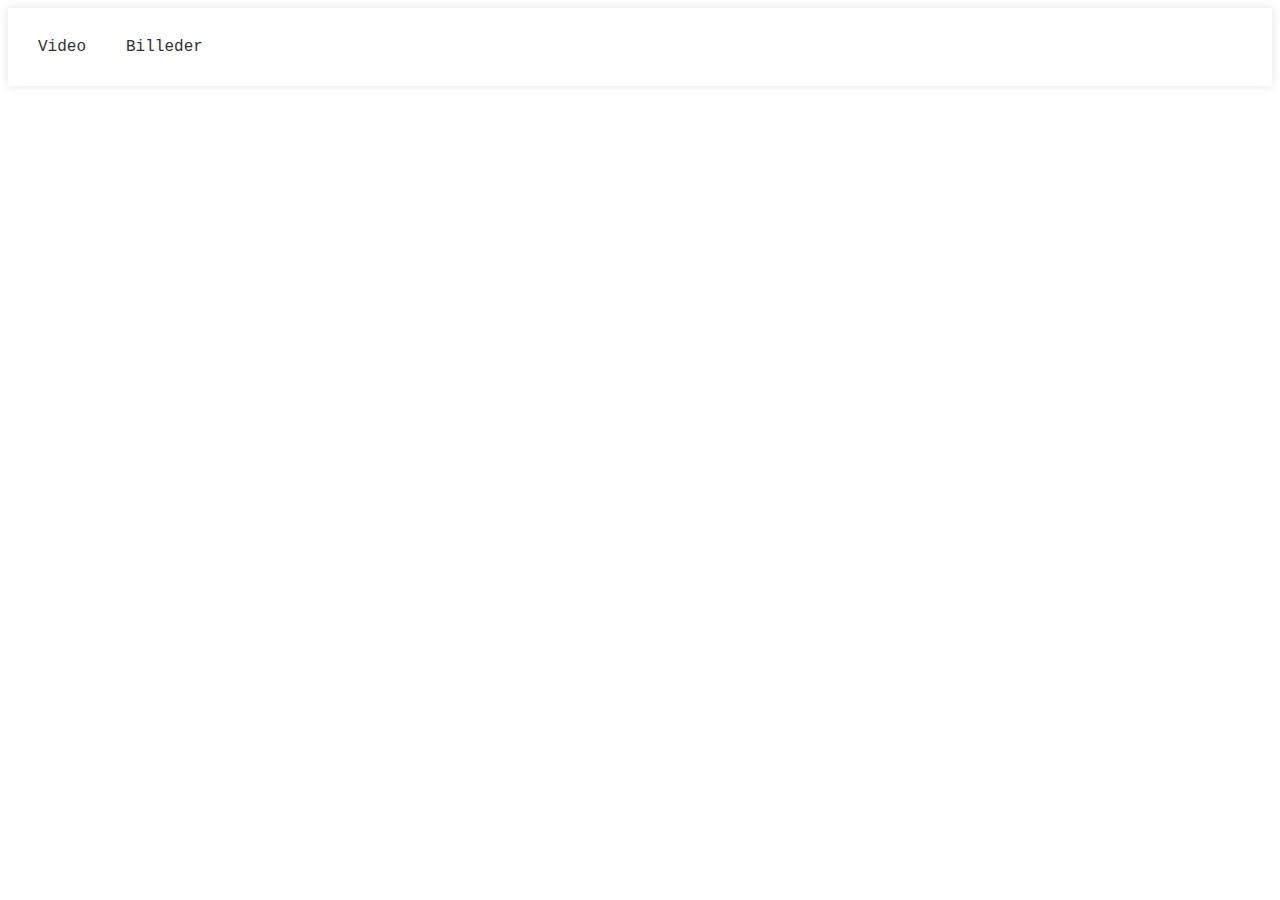
<file: index.html>
<!DOCTYPE html>
<html lang="en">

<head>
    <meta charset="UTF-8">
    <meta http-equiv="X-UA-Compatible" content="IE=edge">
    <meta name="viewport" content="width=device-width, initial-scale=1.0">
    <title>Menu test1</title>
    <link rel="stylesheet" href="style.css">
</head>

<body>
    <header>

        <nav>
            <ul class="menu">
                <li><a href="index.html">Video</a></li>
                <li><a href="spil.html">Billeder</a></li>

            </ul>
            <div class="burger">
                <div class="line"></div>
                <div class="line"></div>
                <div class="line"></div>
            </div>
        </nav>



    </header>


    <main>
        <iframe width="560" height="315" src="https://www.youtube.com/embed/EDDCr-Zr0h4?si=uYeu0CPLQClP4ndW"
            title="YouTube video player" frameborder="0"
            allow="accelerometer; autoplay; clipboard-write; encrypted-media; gyroscope; picture-in-picture; web-share"
            allowfullscreen></iframe>
    </main>






    <script src="menu.js"></script>
</body>

</html>
</file>
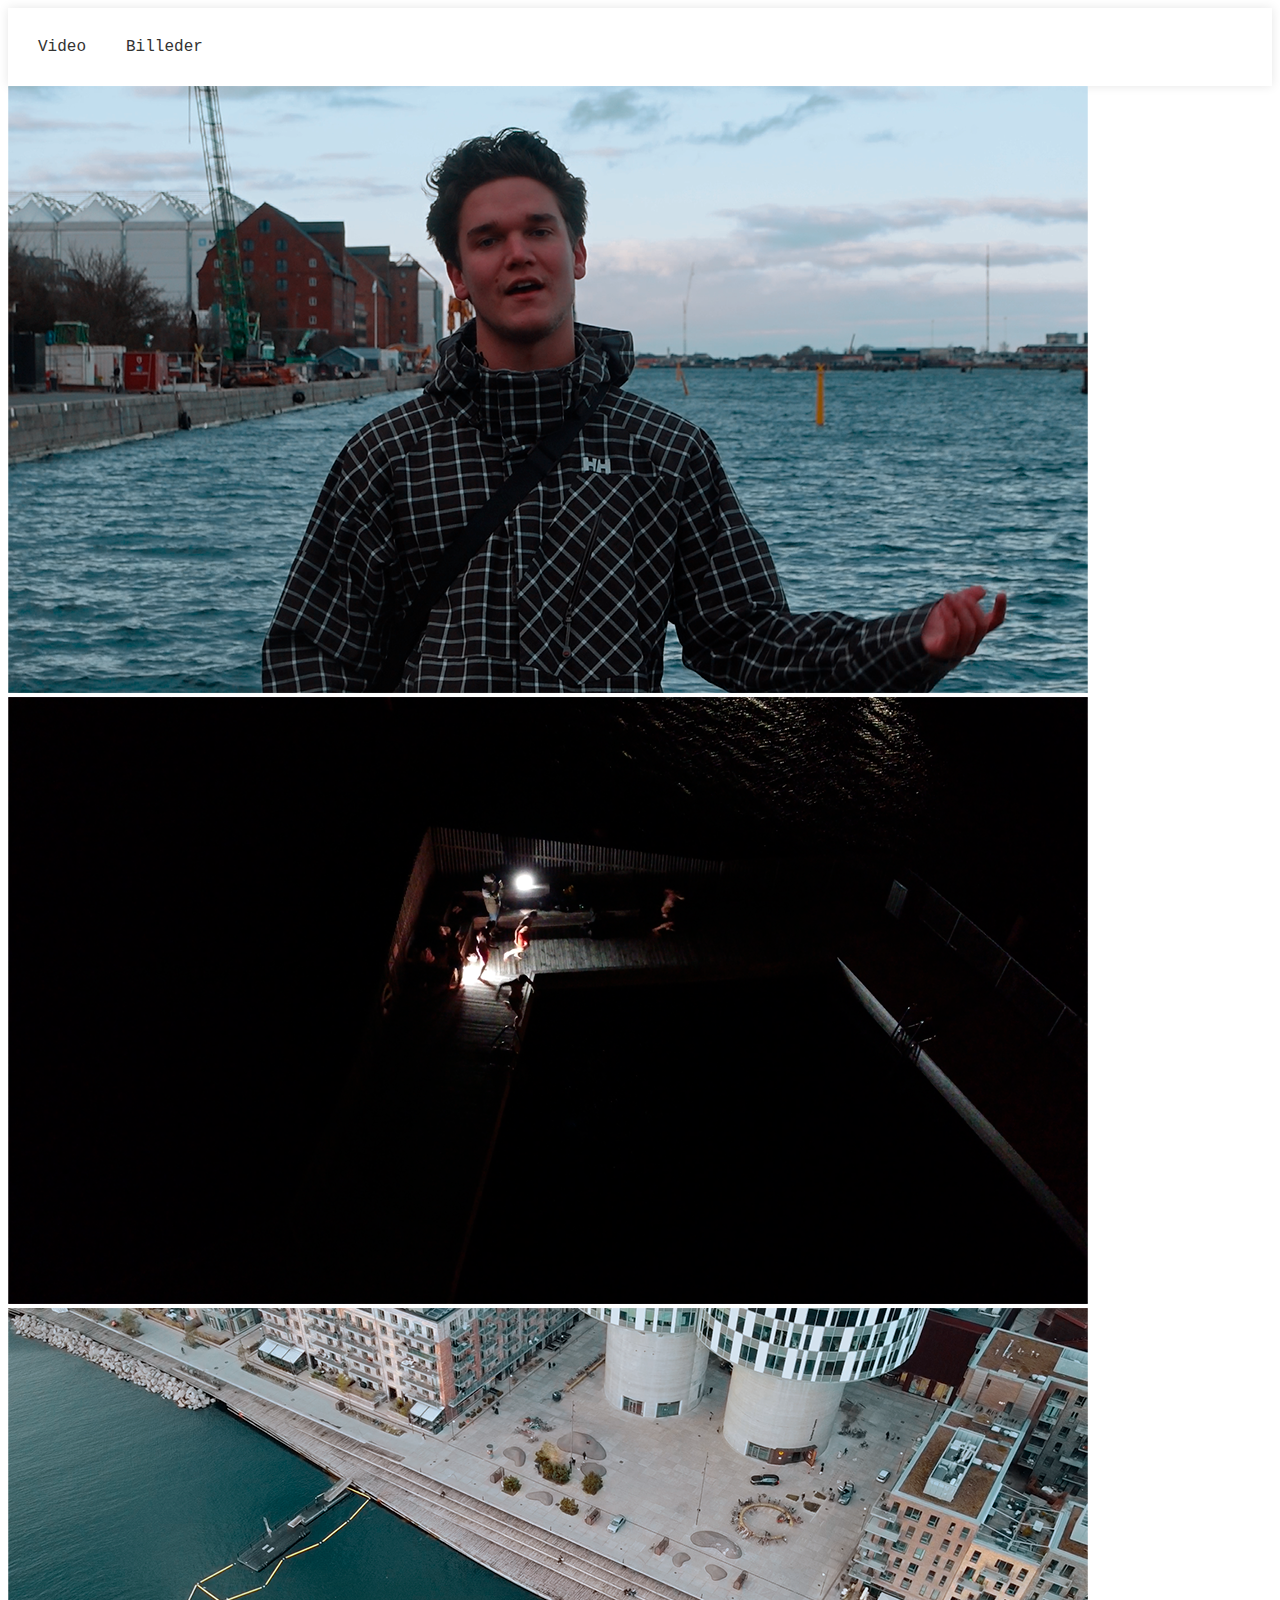
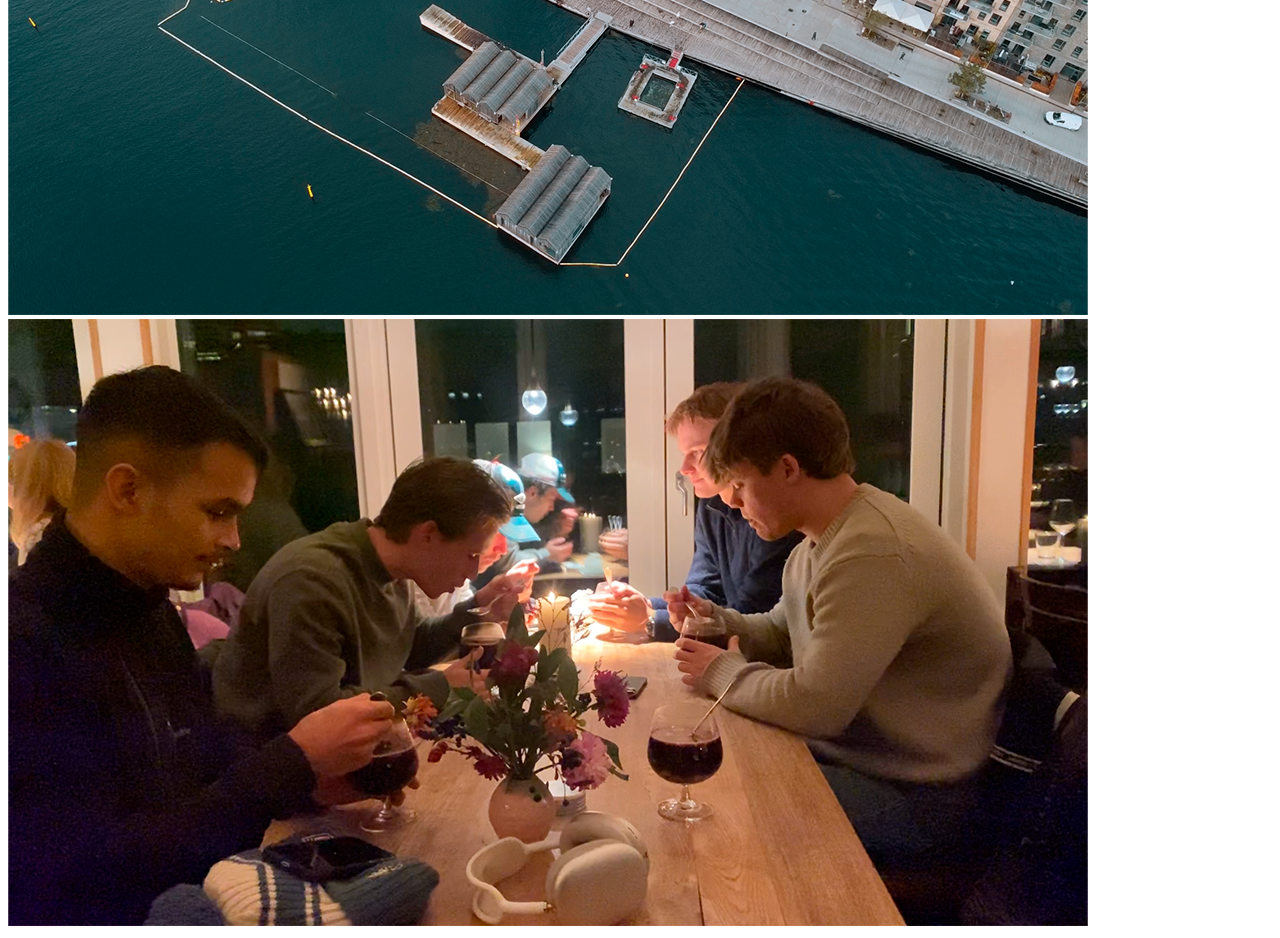
<file: spil.html>
<!DOCTYPE html>
<html lang="en">

<head>
    <meta charset="UTF-8">
    <meta http-equiv="X-UA-Compatible" content="IE=edge">
    <meta name="viewport" content="width=device-width, initial-scale=1.0">
    <title>Menu test1</title>
    <link rel="stylesheet" href="style.css">
</head>

<body>
    <header>

        <nav>
            <ul class="menu">
                <li><a href="index.html">Video</a></li>
                <li><a href="spil.html">Billeder</a></li>

            </ul>
            <div class="burger">
                <div class="line"></div>
                <div class="line"></div>
                <div class="line"></div>
            </div>
        </nav>
    </header>

    <main>
        <div class="grid_2">
            <div class="flex_col">

                <img src="presets/artboard1.png" alt="" class="cafe">
            </div>
            <div class="flex_col">

                <img src="presets/artboard2.png" alt="" class="mig">
            </div>

            <div class="flex_col">
                <img src="presets/artboard3.png" alt="" class="droneskud1">
            </div>
            <div class="flex_col">

                <img src="presets/artboard4.png" alt="" class="droneskudmørke">
            </div>

        </div>

    </main>







    <script src="menu.js"></script>
</body>

</html>
</file>
<file: style.css>
header {
  display: flex;
  justify-content: space-between;
  align-items: center;
  padding: 20px;
  background-color: #fff;
  box-shadow: 0 0 10px rgba(0, 0, 0, 0.1);
}

.logo img {
  width: 50px;
  height: 50px;
}

nav {
  display: flex;
  align-items: center;
}

.menu {
  display: flex;
  font-family: "Courier New", Courier, monospace;
  list-style: none;
  margin: 0;
  padding: 0;
}

.menu li {
  margin-right: 20px;
}

.menu li:last-child {
  margin-right: 0;
}

.menu a {
  display: block;

  padding: 10px;
  color: #333;
  text-decoration: none;
  transition: color 0.3s;
  text-align: end;
}

.menu a:hover {
  color: #f00;
}

.burger {
  width: 30px;
  height: 20px;
  cursor: pointer;
}

.burger .line {
  width: 100%;
  height: 2px;
  background-color: #333;
  margin-bottom: 5px;
  transition: 0.2s linear;
}
.burger {
  display: none;
}
@media screen and (max-width: 800px) {
  .menu {
    display: none;
  }
  .burger {
    display: block;
  }
  .burger.active .line:nth-child(1) {
    transform: rotate(45deg) translate(5px, 5px);
    transition: 0.2s linear;
  }

  .burger.active .line:nth-child(2) {
    opacity: 0;
    transition: 0.15s linear;
  }

  .burger.active .line:nth-child(3) {
    transform: rotate(-45deg) translate(5px, -5px);
    transition: 0.2s linear;
  }

  nav.active .menu {
    display: block;
    background-color: #fff;
    position: absolute;
    top: 60px;
    left: 0;
    width: 100%;
    box-shadow: 0 0 10px rgba(0, 0, 0, 0.1);
    z-index: 1;
  }

  nav.active .menu li {
    margin: 10px 20px;
  }

  nav.active .menu a {
    font-size: 24px;
  }
}

iframe {
  width: 100%;
  height: auto;

  aspect-ratio: 16 / 9;
}

.grid_2 {
  display: grid;
  aspect-ratio: 16/9;
  grid-template-columns: 1fr;
}
</file>
